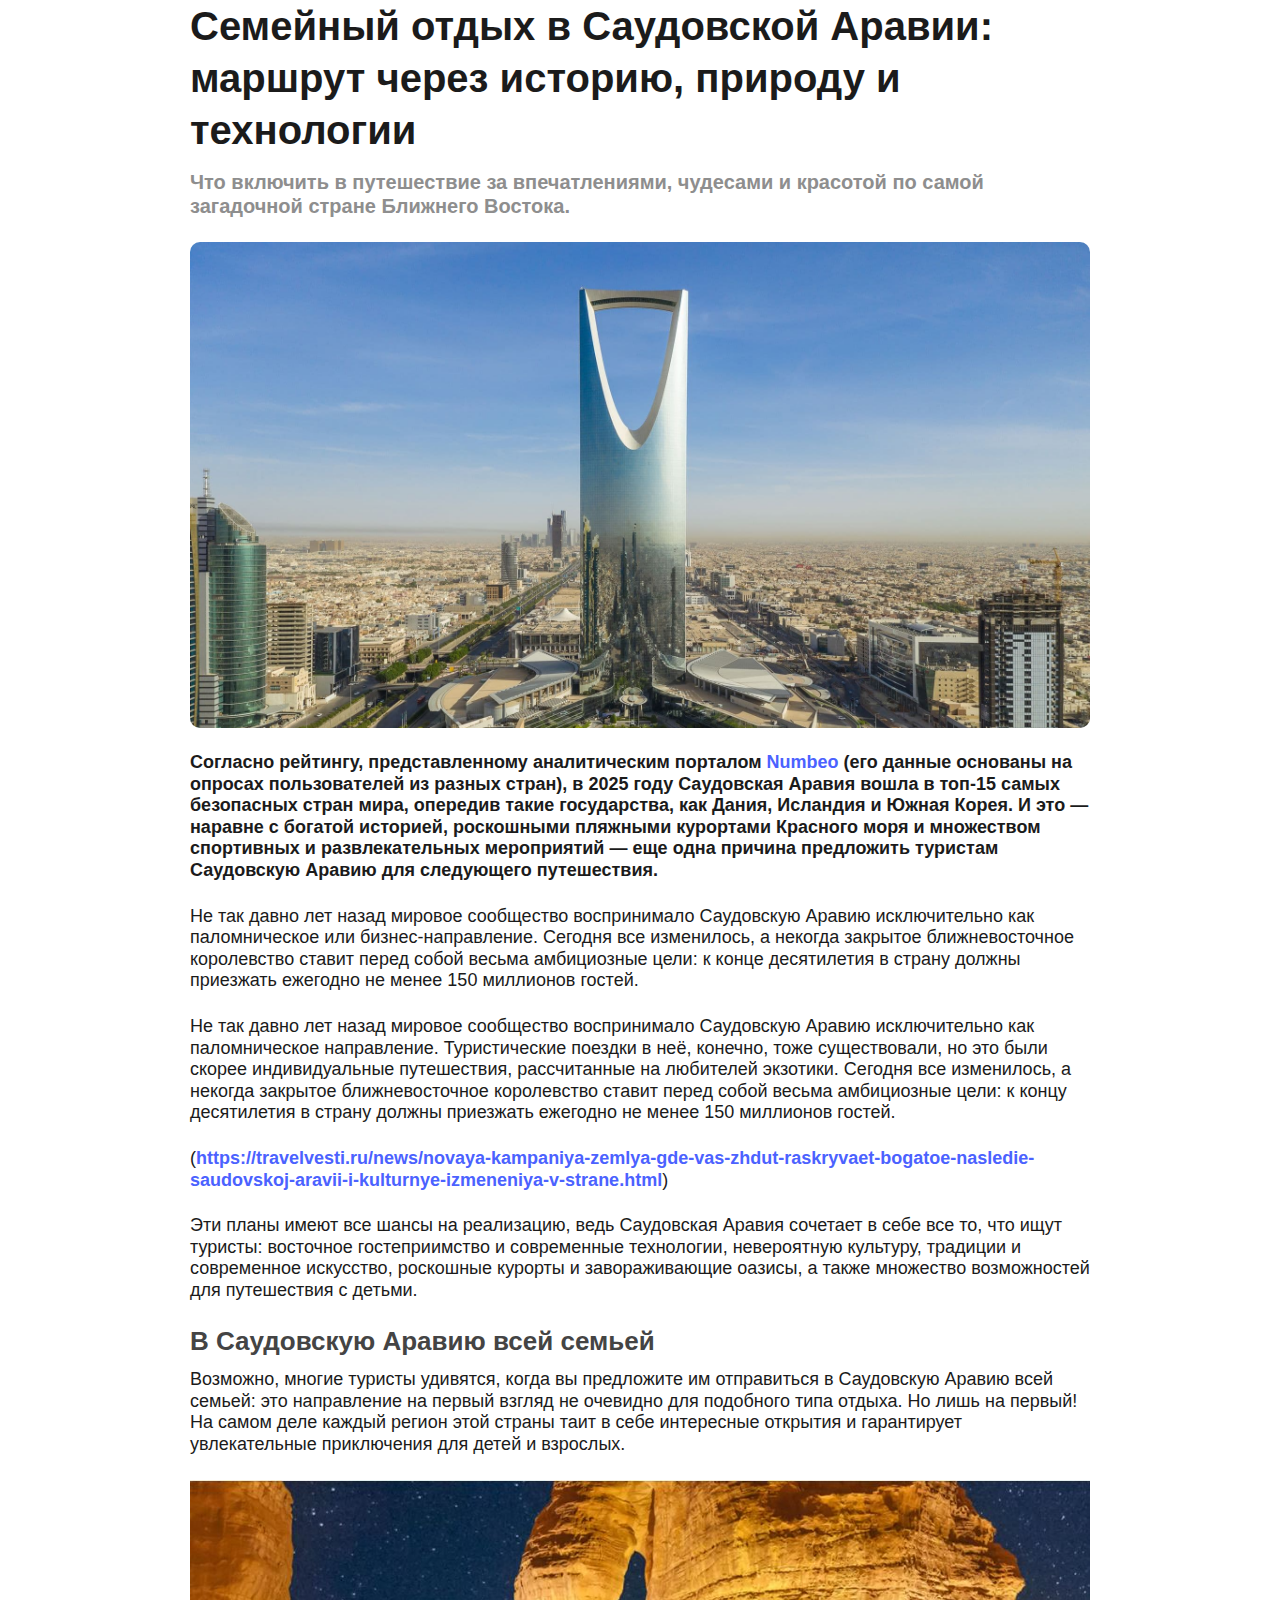
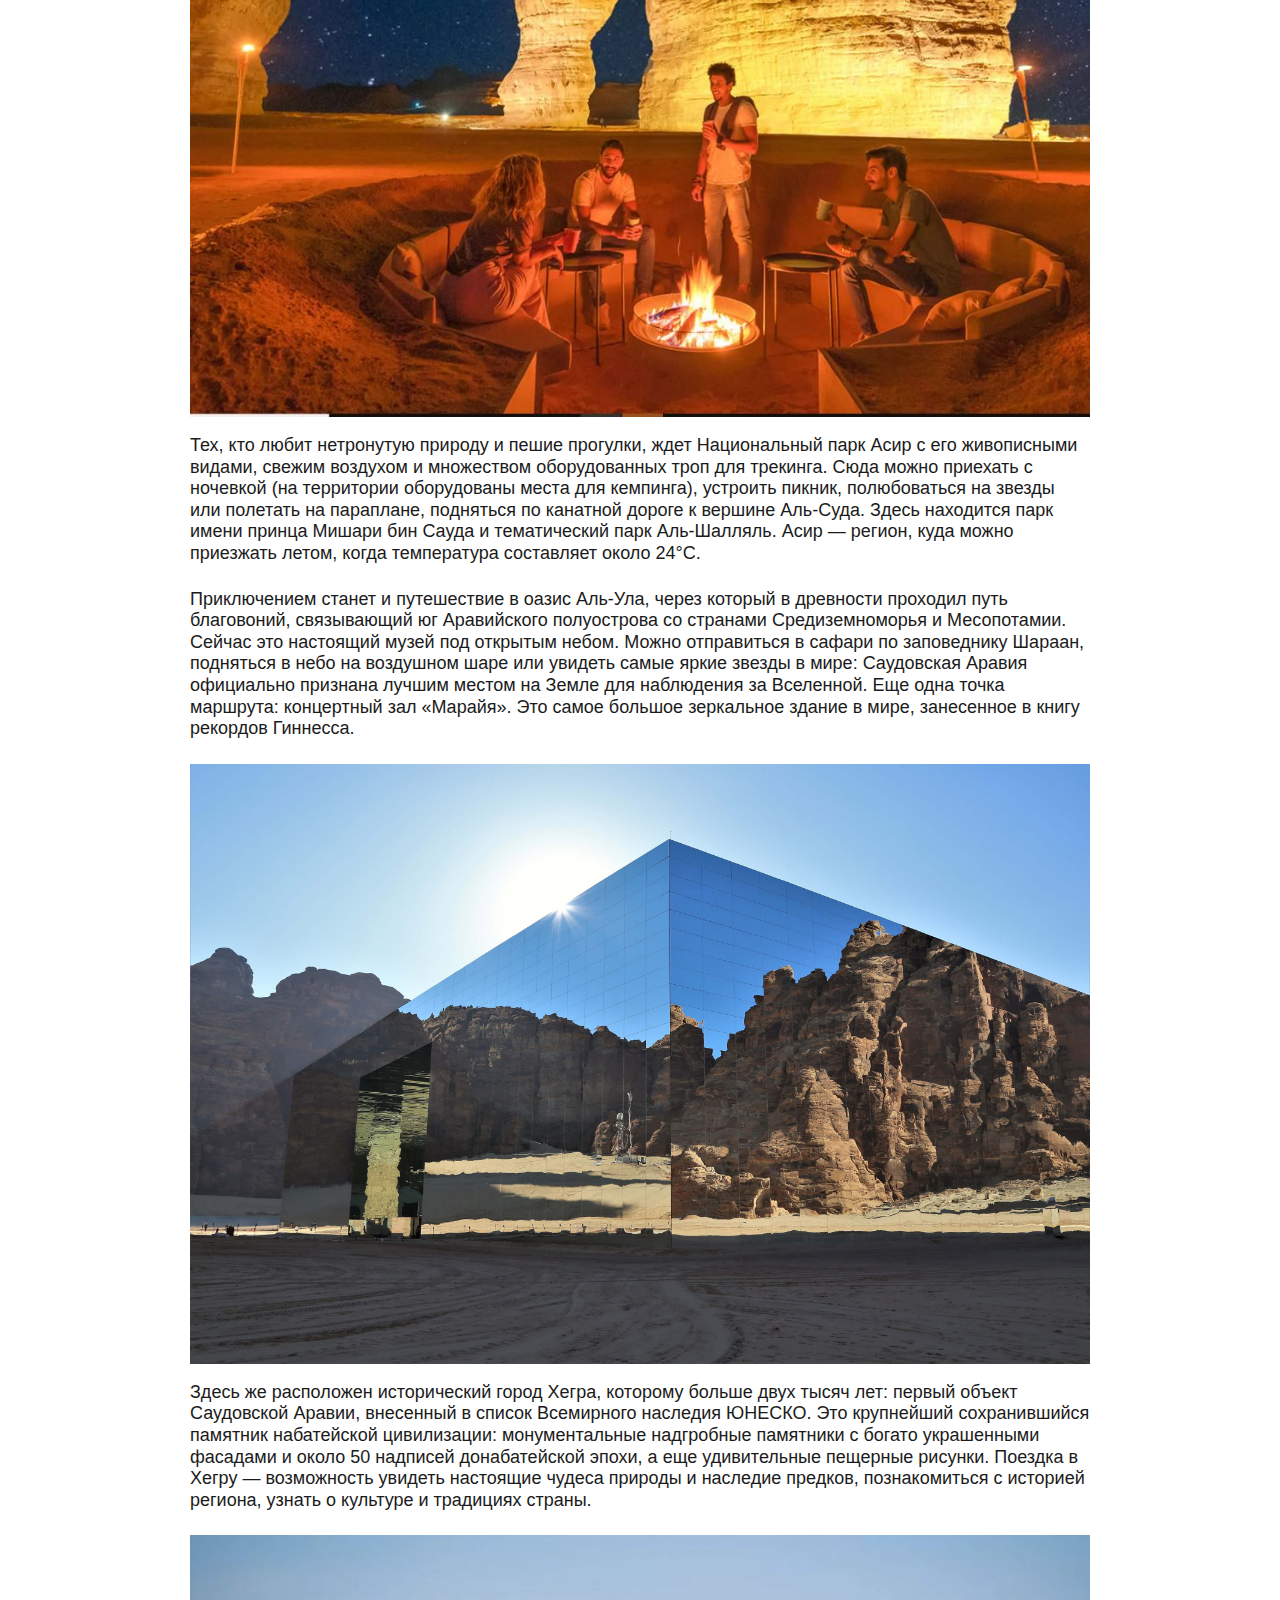
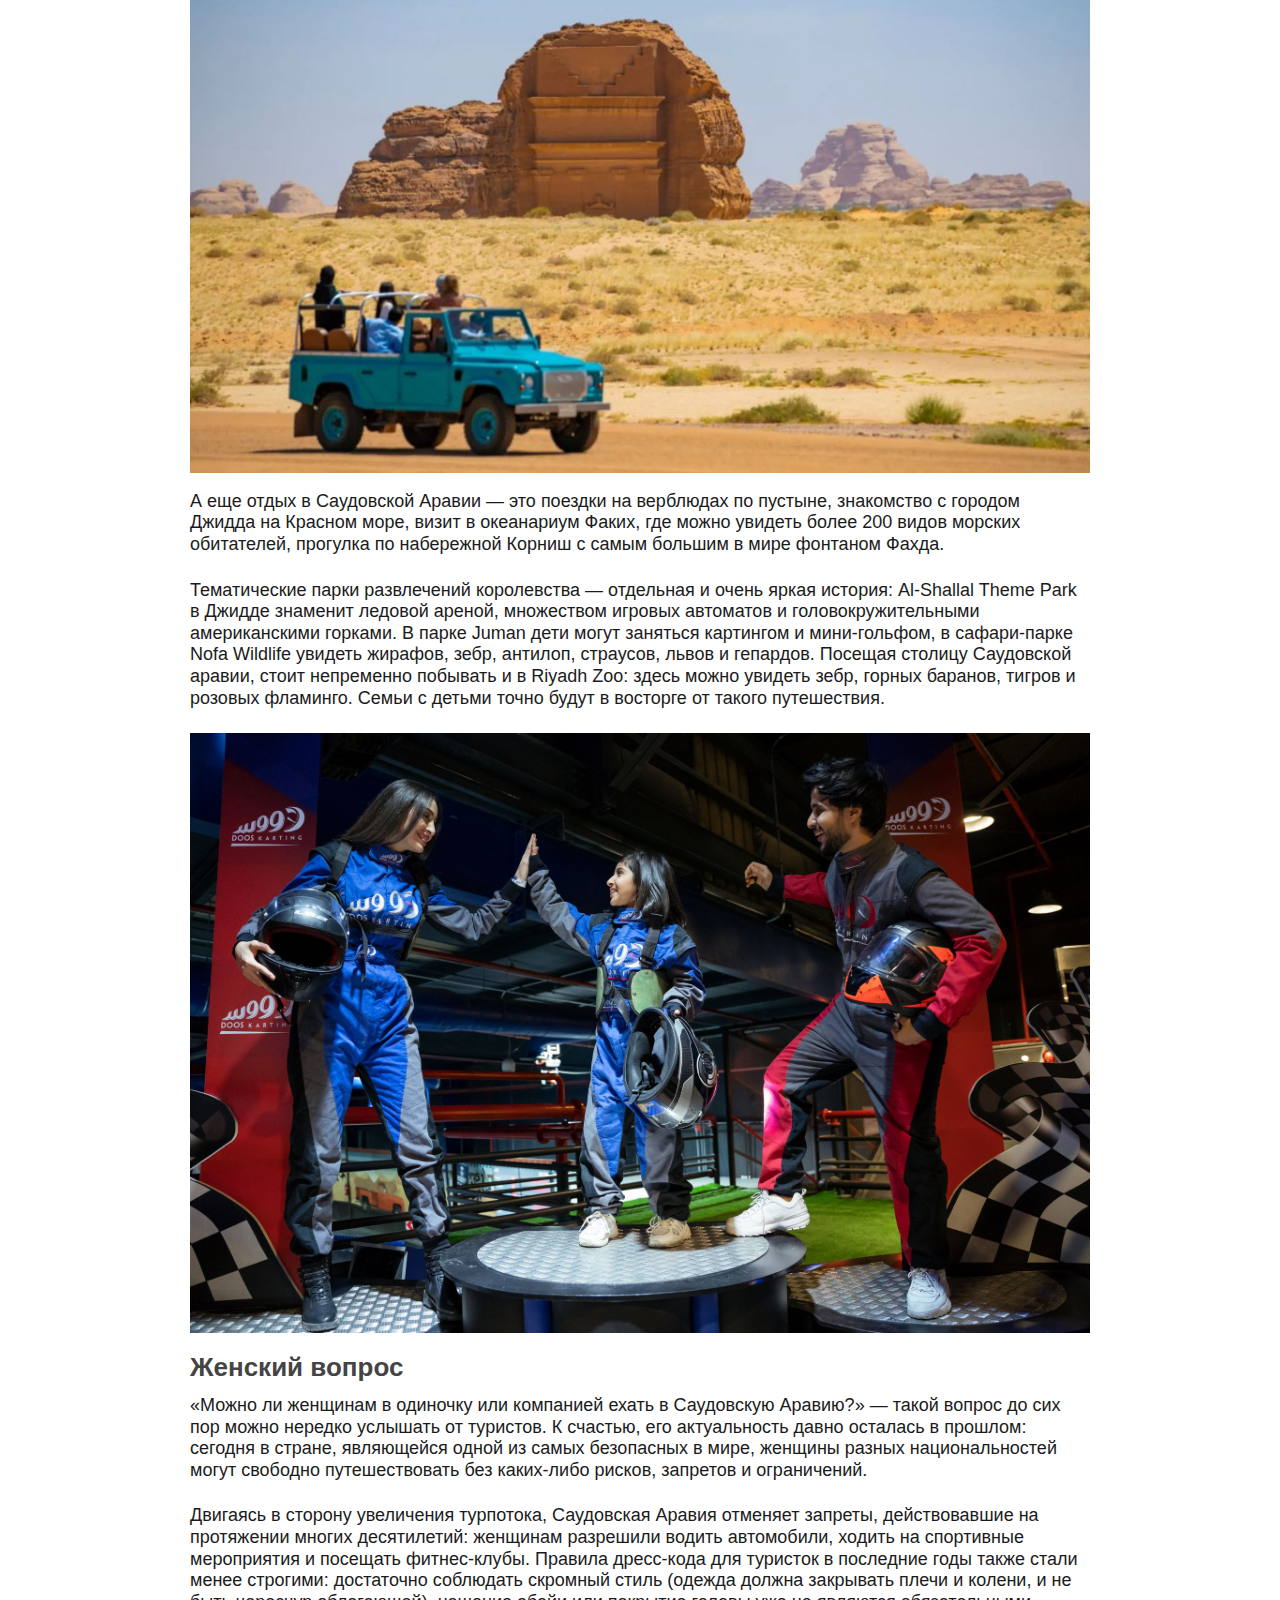
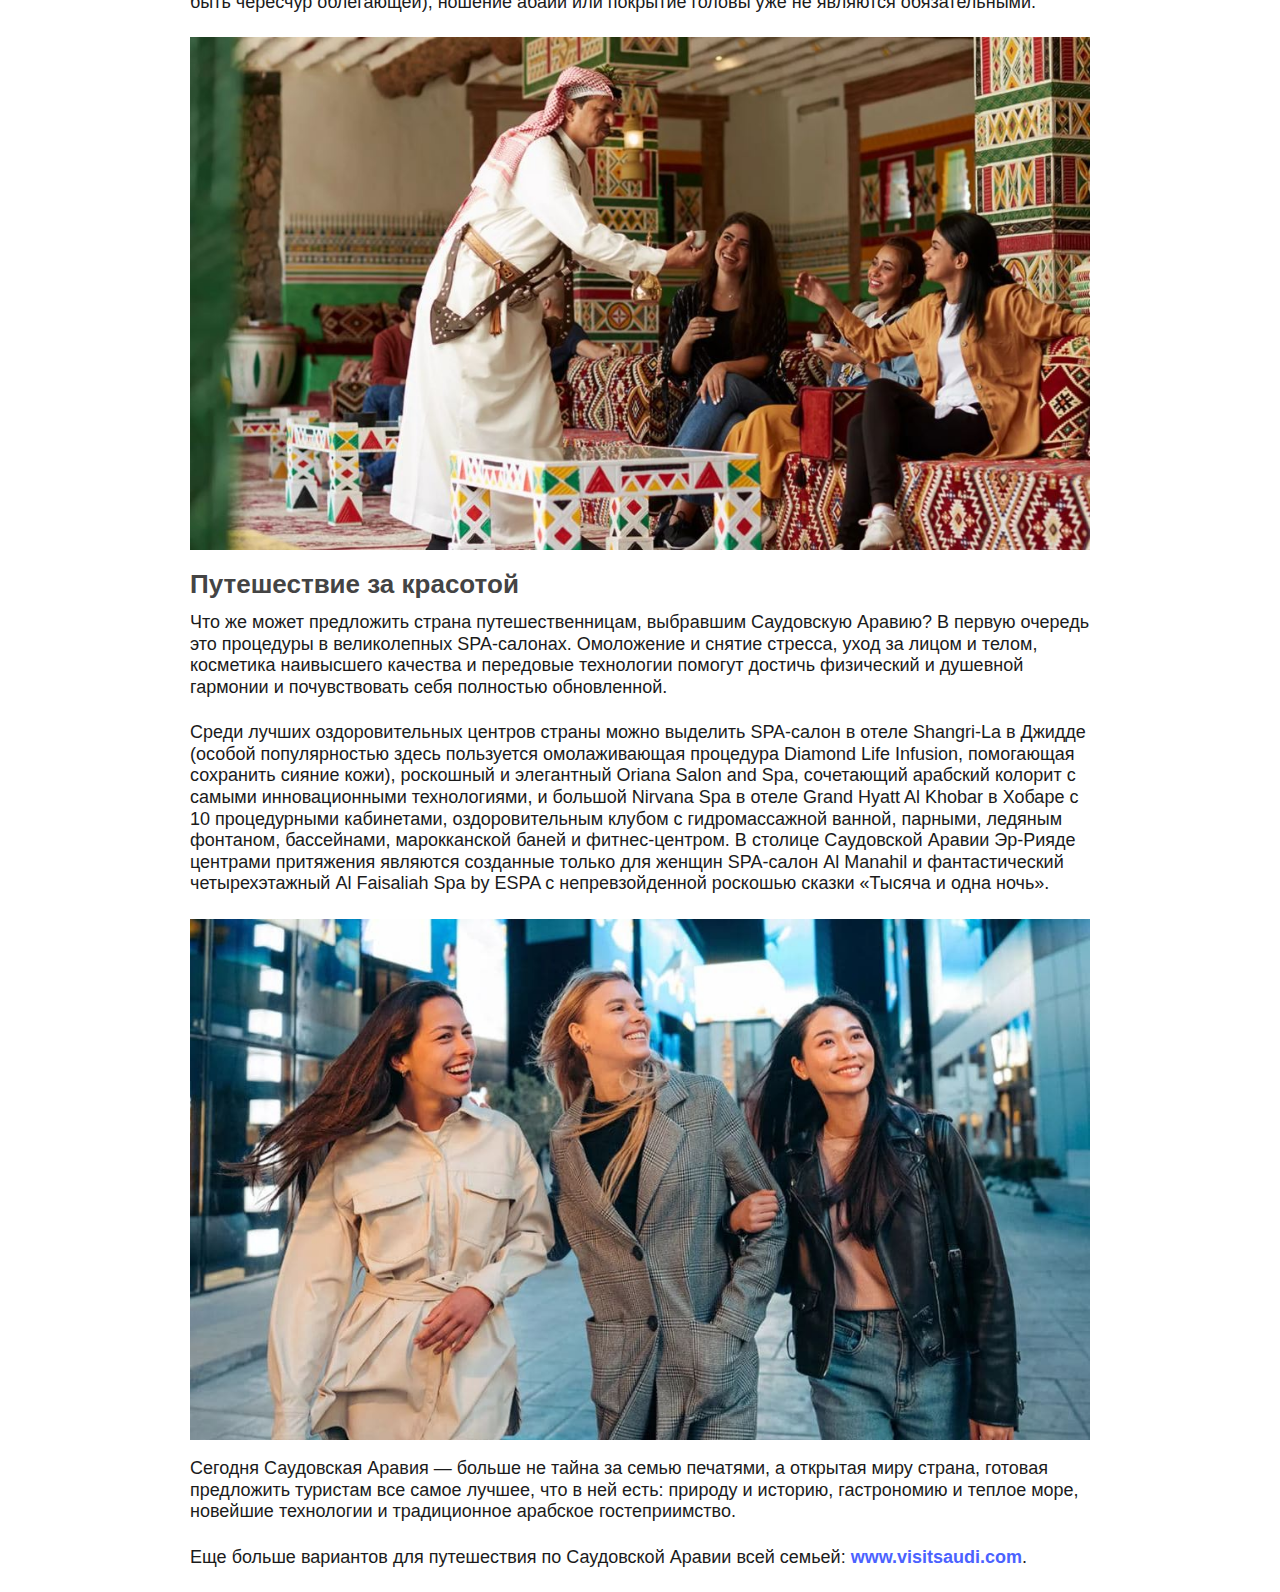
<file: index.html>
<!DOCTYPE html>
<html class="page" lang="ru">

<head>
	<meta charset="UTF-8">
	<title>Семейный отдых в Саудовской Аравии</title>
	<meta name="viewport" content="width=device-width,initial-scale=1">
	<link rel="stylesheet" href="styles/styles.css">
</head>

<body class="page__body">
	<main class="main">
		<article class="article">
			<header class="article__header">
				<h1 class="article__title">Семейный отдых в Саудовской Аравии: маршрут через историю, природу и
					технологии </h1>
				<h2 class="article__announcement">Что включить в путешествие за впечатлениями, чудесами и красотой по
					самой загадочной стране Ближнего Востока. </h2>
			</header>

			<section class="article__top">
				<img class="article__top-image" src="images/family-bonding-activities.jpg"
					alt="Семейный отдых в Саудовской Аравии: маршрут через историю, природу и технологии " />
			</section>

			<section class="article__description">
				<p class="article__text article__text--strong">Согласно рейтингу, представленному аналитическим порталом
					<a class="article__link" href="https://www.numbeo.com/crime/rankings_by_country.jsp?displayColumn=1"
						target="_blank">Numbeo</a> (его данные основаны на опросах пользователей из разных стран), в
					2025 году Саудовская Аравия вошла в топ-15 самых безопасных стран мира, опередив такие государства,
					как Дания, Исландия и Южная Корея. И это — наравне с богатой историей, роскошными пляжными курортами
					Красного моря и множеством спортивных и развлекательных мероприятий — еще одна причина предложить
					туристам Саудовскую Аравию для следующего путешествия.</p>
				<p class="article__text">Не так давно лет назад мировое сообщество воспринимало Саудовскую Аравию
					исключительно как паломническое или бизнес-направление. Сегодня все изменилось, а некогда закрытое
					ближневосточное королевство ставит перед собой весьма амбициозные цели: к конце десятилетия в страну
					должны приезжать ежегодно не менее 150 миллионов гостей. </p>
				<p class="article__text">Не так давно лет назад мировое сообщество воспринимало Саудовскую Аравию
					исключительно как паломническое направление. Туристические поездки в неё, конечно, тоже
					существовали, но это были скорее индивидуальные путешествия, рассчитанные на любителей экзотики.
					Сегодня все изменилось, а некогда закрытое ближневосточное королевство ставит перед собой весьма
					амбициозные цели: к концу десятилетия в страну должны приезжать ежегодно не менее 150 миллионов
					гостей. </p>
				<p class="article__text">(<a class="article__link"
						href="https://travelvesti.ru/news/novaya-kampaniya-zemlya-gde-vas-zhdut-raskryvaet-bogatoe-nasledie-saudovskoj-aravii-i-kulturnye-izmeneniya-v-strane.html"
						target="_blank">https://travelvesti.ru/news/novaya-kampaniya-zemlya-gde-vas-zhdut-raskryvaet-bogatoe-nasledie-saudovskoj-aravii-i-kulturnye-izmeneniya-v-strane.html</a>)
				</p>
				<p class="article__text">Эти планы имеют все шансы на реализацию, ведь Саудовская Аравия сочетает в себе
					все то, что ищут туристы: восточное гостеприимство и современные технологии, невероятную культуру,
					традиции и современное искусство, роскошные курорты и завораживающие оазисы, а также множество
					возможностей для путешествия с детьми. </p>

				<h2 class="article__subtitle">В Саудовскую Аравию всей семьей</h2>
				<p class="article__text">Возможно, многие туристы удивятся, когда вы предложите им отправиться в
					Саудовскую Аравию всей семьей: это направление на первый взгляд не очевидно для подобного типа
					отдыха. Но лишь на первый! На самом деле каждый регион этой страны таит в себе интересные открытия и
					гарантирует увлекательные приключения для детей и взрослых.</p>
				<img class="article__image" src="images/elefant.JPG" alt="Скала Слон" />

				<p class="article__text">Тех, кто любит нетронутую природу и пешие прогулки, ждет Национальный парк Асир
					с его живописными видами, свежим воздухом и множеством оборудованных троп для трекинга. Сюда можно
					приехать с ночевкой (на территории оборудованы места для кемпинга), устроить пикник, полюбоваться на
					звезды или полетать на параплане, подняться по канатной дороге к вершине Аль-Суда. Здесь находится
					парк имени принца Мишари бин Сауда и тематический парк Аль-Шалляль. Асир — регион, куда можно
					приезжать летом, когда температура составляет около 24°C.</p>
				<p class="article__text">Приключением станет и путешествие в оазис Аль-Ула, через который в древности
					проходил путь благовоний, связывающий юг Аравийского полуострова со странами Средиземноморья и
					Месопотамии. Сейчас это настоящий музей под открытым небом. Можно отправиться в сафари по
					заповеднику Шараан, подняться в небо на воздушном шаре или увидеть самые яркие звезды в мире:
					Саудовская Аравия официально признана лучшим местом на Земле для наблюдения за Вселенной. Еще одна
					точка маршрута: концертный зал «Марайя». Это самое большое зеркальное здание в мире, занесенное в
					книгу рекордов Гиннесса.</p>

				<img class="article__image" src="images/AlUla-Maraya-resized.jpg" alt="Концертный зал «Марайя»" />

				<p class="article__text">Здесь же расположен исторический город Хегра, которому больше двух тысяч лет:
					первый объект Саудовской Аравии, внесенный в список Всемирного наследия ЮНЕСКО. Это крупнейший
					сохранившийся памятник набатейской цивилизации: монументальные надгробные памятники с богато
					украшенными фасадами и около 50 надписей донабатейской эпохи, а еще удивительные пещерные рисунки.
					Поездка в Хегру — возможность увидеть настоящие чудеса природы и наследие предков, познакомиться с
					историей региона, узнать о культуре и традициях страны.
				</p>

				<img class="article__image" src="images/alula.JPG" alt="Исторический город Хегра" />

				<p class="article__text">А еще отдых в Саудовской Аравии — это поездки на верблюдах по пустыне,
					знакомство с городом Джидда на Красном море, визит в океанариум Факих, где можно увидеть более 200
					видов морских обитателей, прогулка по набережной Корниш с самым большим в мире фонтаном Фахда.</p>
				<p class="article__text">Тематические парки развлечений королевства — отдельная и очень яркая история:
					Al-Shallal Theme Park в Джидде знаменит ледовой ареной, множеством игровых автоматов и
					головокружительными американскими горками. В парке Juman дети могут заняться картингом и
					мини-гольфом, в сафари-парке Nofa Wildlife увидеть жирафов, зебр, антилоп, страусов, львов и
					гепардов. Посещая столицу Саудовской аравии, стоит непременно побывать и в Riyadh Zoo: здесь можно
					увидеть зебр, горных баранов, тигров и розовых фламинго. Семьи с детьми точно будут в восторге от
					такого путешествия. </p>

				<img class="article__image" src="images/family-bonding-activities-races.jpg"
					alt="Тематический парк развлечений" />

				<h2 class="article__subtitle">Женский вопрос </h2>
				<p class="article__text">«Можно ли женщинам в одиночку или компанией ехать в Саудовскую Аравию?» — такой
					вопрос до сих пор можно нередко услышать от туристов. К счастью, его актуальность давно осталась в
					прошлом: сегодня в стране, являющейся одной из самых безопасных в мире, женщины разных
					национальностей могут свободно путешествовать без каких-либо рисков, запретов и ограничений.</p>
				<p class="article__text">Двигаясь в сторону увеличения турпотока, Саудовская Аравия отменяет запреты,
					действовавшие на протяжении многих десятилетий: женщинам разрешили водить автомобили, ходить на
					спортивные мероприятия и посещать фитнес-клубы. Правила дресс-кода для туристок в последние годы
					также стали менее строгими: достаточно соблюдать скромный стиль (одежда должна закрывать плечи и
					колени, и не быть чересчур облегающей), ношение абайи или покрытие головы уже не являются
					обязательными.</p>

				<img class="article__image" src="images/girls.JPG" alt="Девушки в Саудовской Аравии" />

				<h2 class="article__subtitle">Путешествие за красотой</h2>
				<p class="article__text">Что же может предложить страна путешественницам, выбравшим Саудовскую Аравию? В
					первую очередь это процедуры в великолепных SPA-салонах. Омоложение и снятие стресса, уход за лицом
					и телом, косметика наивысшего качества и передовые технологии помогут достичь физический и душевной
					гармонии и почувствовать себя полностью обновленной.</p>
				<p class="article__text">Среди лучших оздоровительных центров страны можно выделить SPA-салон в отеле
					Shangri-La в Джидде (особой популярностью здесь пользуется омолаживающая процедура Diamond Life
					Infusion, помогающая сохранить сияние кожи), роскошный и элегантный Oriana Salon and Spa, сочетающий
					арабский колорит с самыми инновационными технологиями, и большой Nirvana Spa в отеле Grand Hyatt Al
					Khobar в Хобаре с 10 процедурными кабинетами, оздоровительным клубом с гидромассажной ванной,
					парными, ледяным фонтаном, бассейнами, марокканской баней и фитнес-центром. В столице Саудовской
					Аравии Эр-Рияде центрами притяжения являются созданные только для женщин SPA-салон Al Manahil и
					фантастический четырехэтажный Al Faisaliah Spa by ESPA с непревзойденной роскошью сказки «Тысяча и
					одна ночь». </p>

				<img class="article__image" src="images/girls2.JPG" alt="Девушки в Саудовской Аравии" />

				<p class="article__text">Сегодня Саудовская Аравия — больше не тайна за семью печатями, а открытая миру
					страна, готовая предложить туристам все самое лучшее, что в ней есть: природу и историю, гастрономию
					и теплое море, новейшие технологии и традиционное арабское гостеприимство. </p>
				<p class="article__text">Еще больше вариантов для путешествия по Саудовской Аравии всей семьей: <a
						class="article__link" href="https://www.visitsaudi.com/en"
						target="_blank">www.visitsaudi.com</a>.</p>
			</section>
		</article>
	</main>
</body>
</html>
</file>
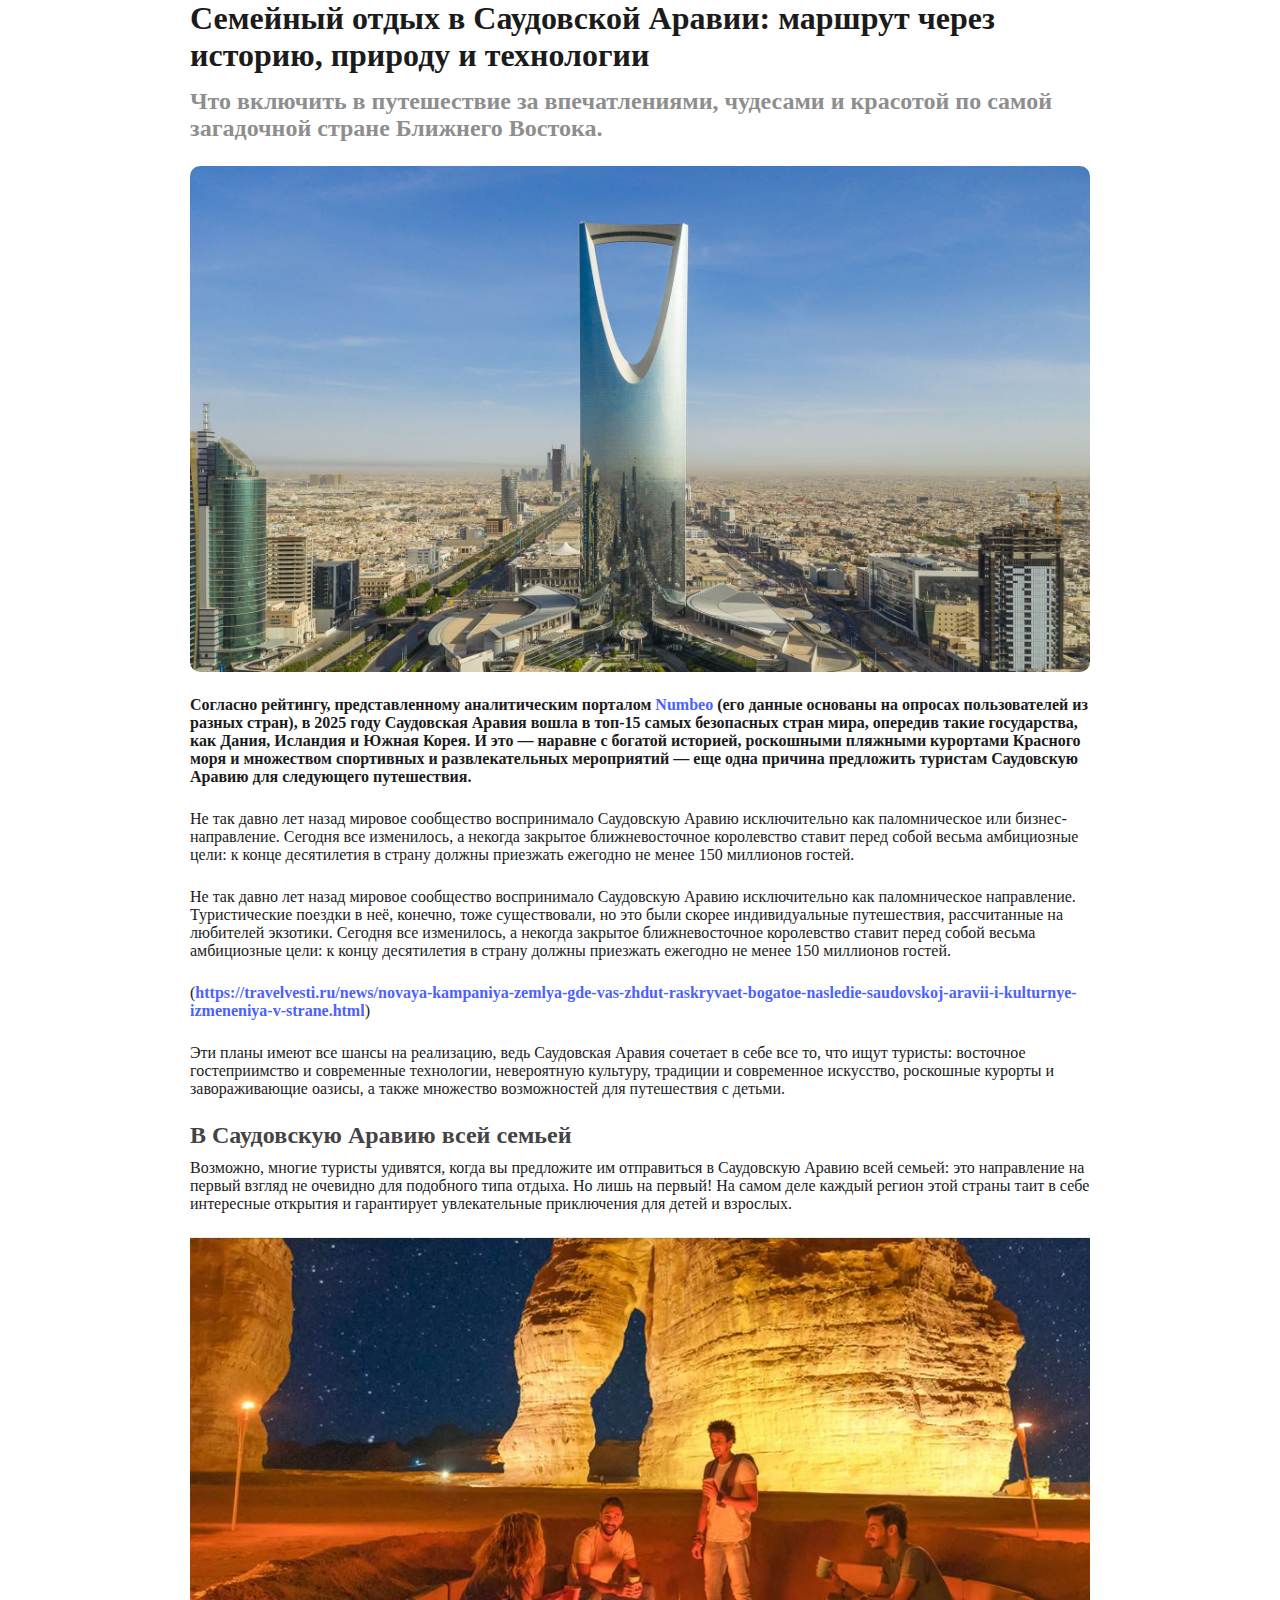
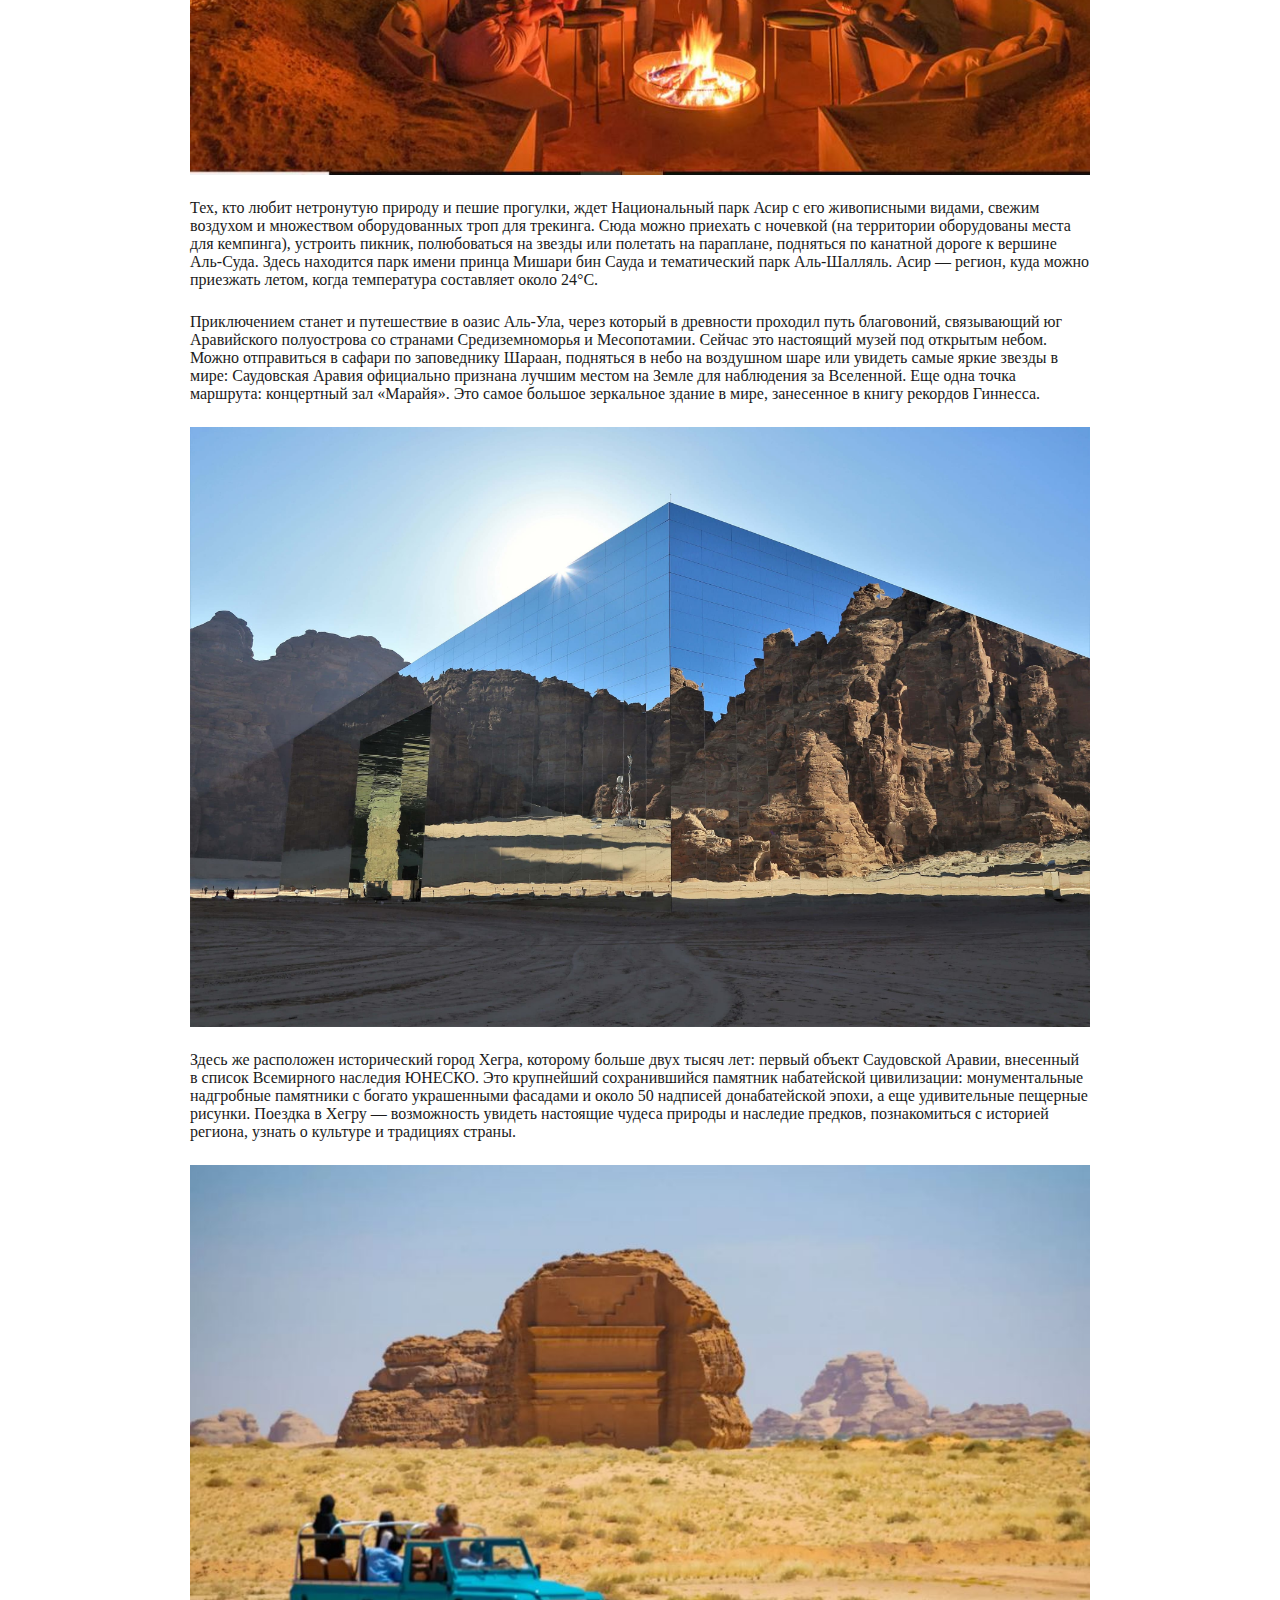
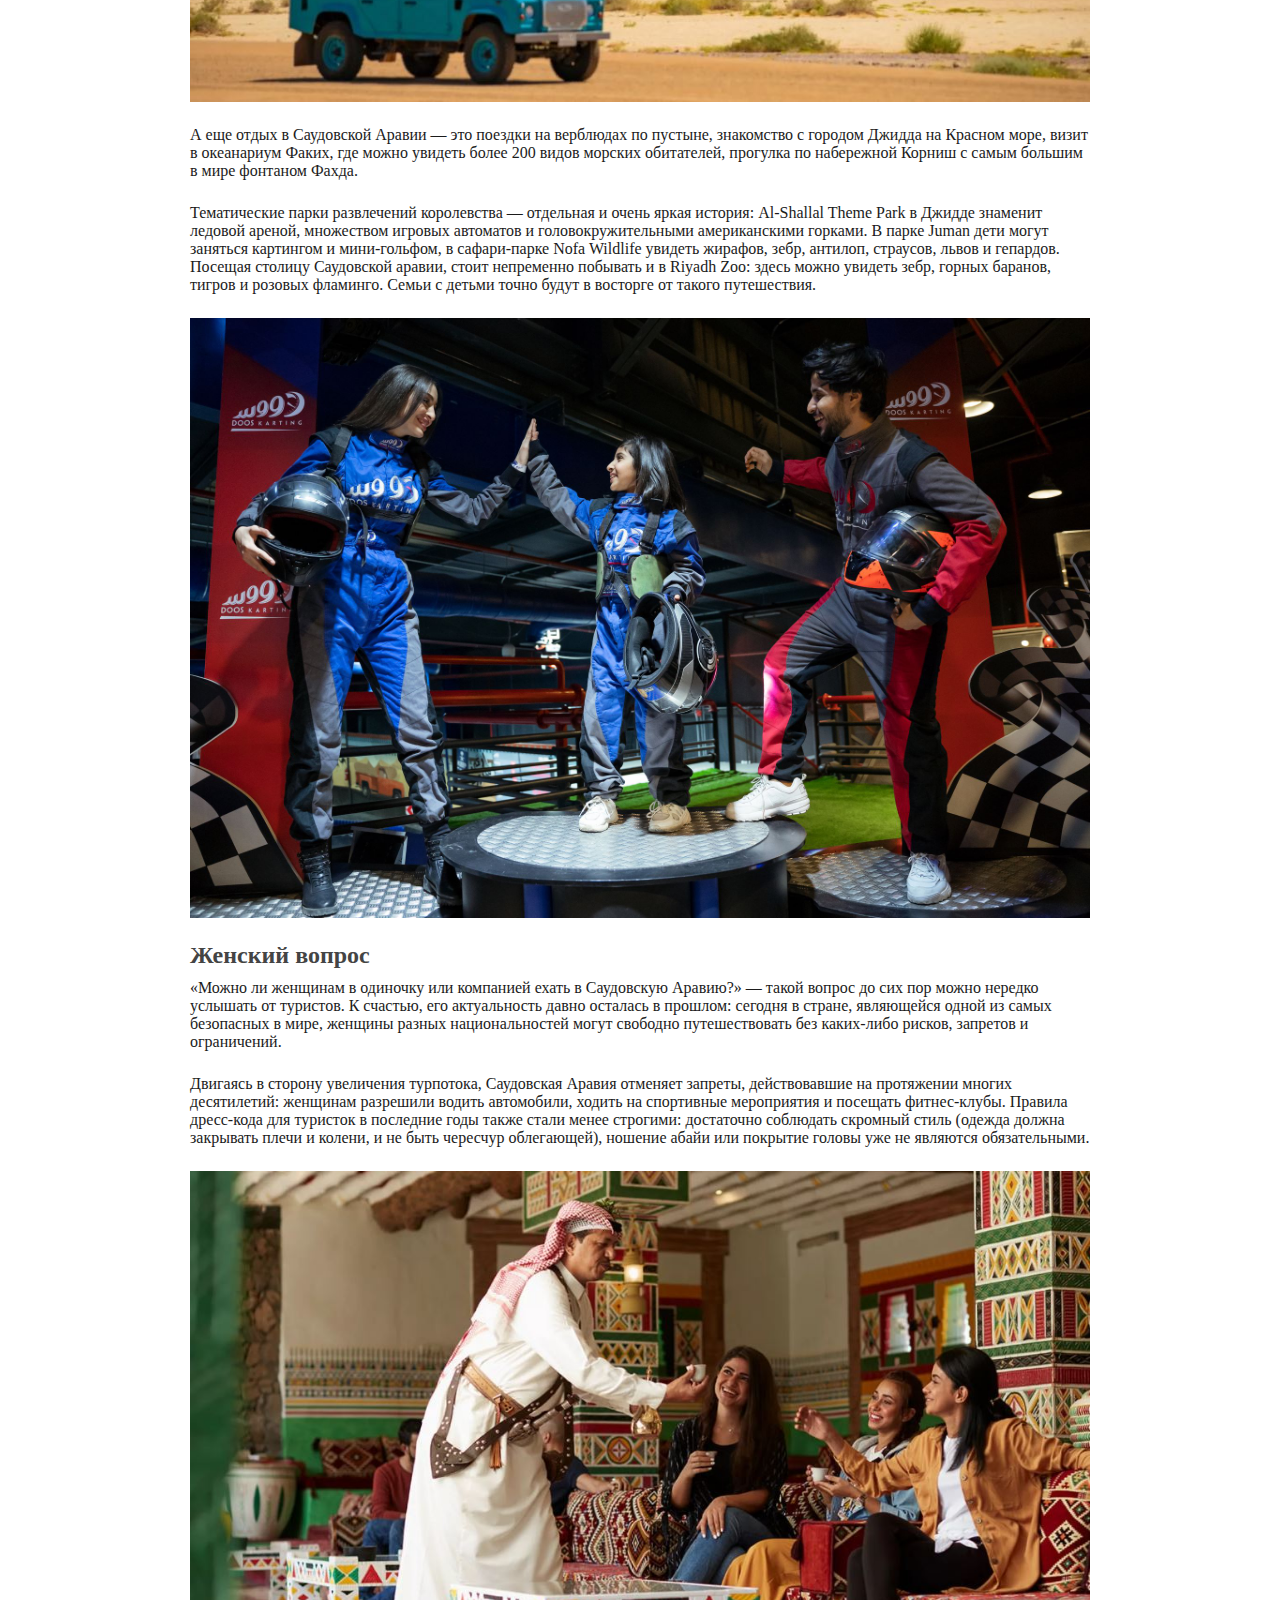
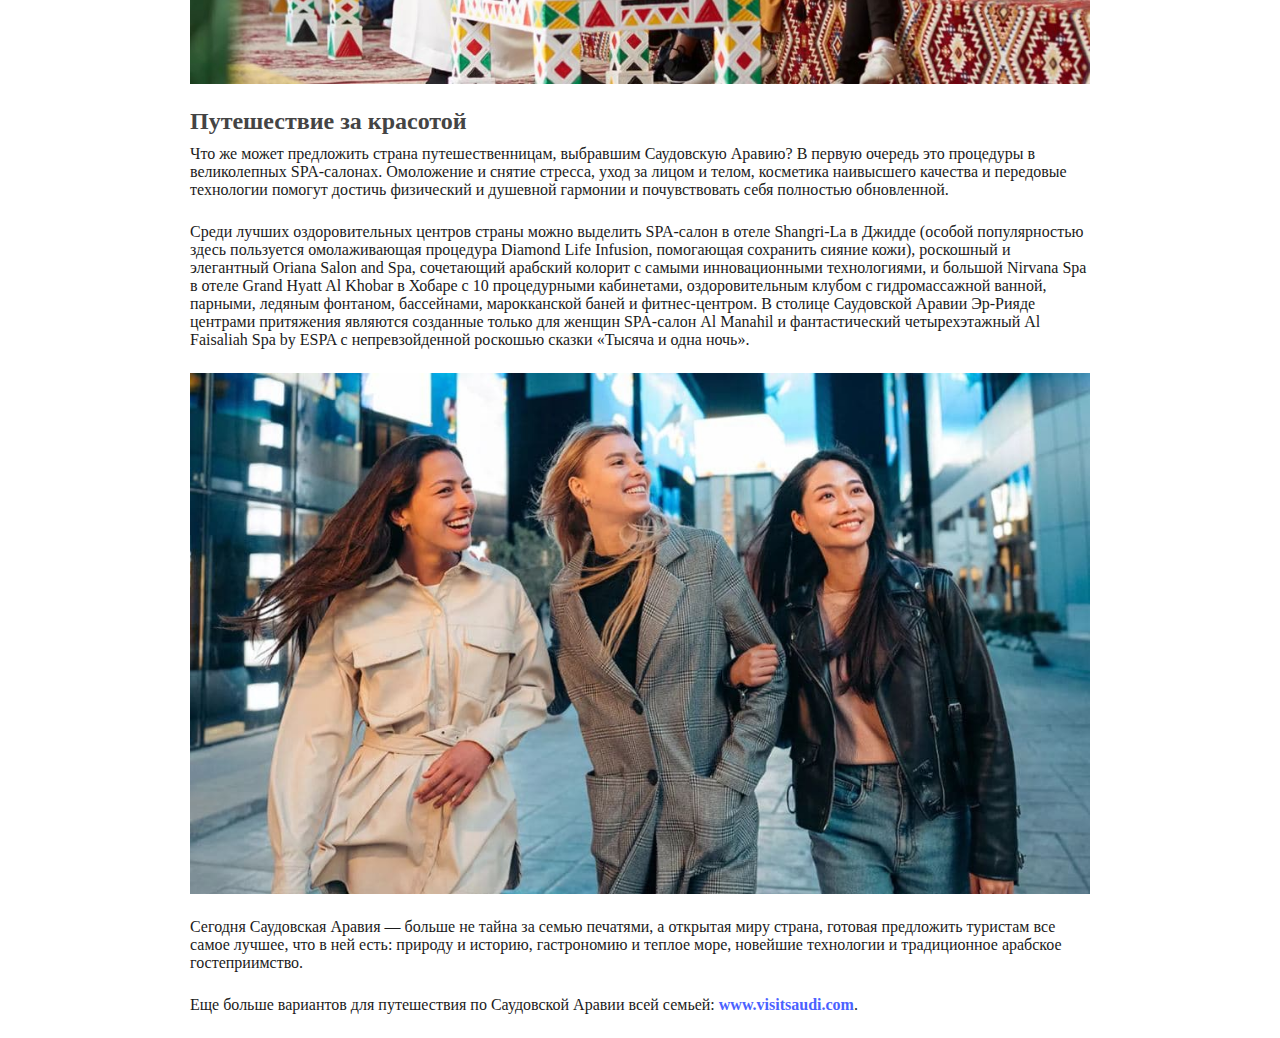
<file: index2.html>
<!DOCTYPE html>
<html class="page" lang="ru">

<head>
	<meta charset="UTF-8">
	<title>Семейный отдых в Саудовской Аравии</title>
	<meta name="viewport" content="width=device-width,initial-scale=1">
	<style>
		p, h1, h2 {
			margin: 0;
			padding: 0;
			border: 0;
		}

		body {
			margin: 0;
			padding: 0 16px;
			width: 100%;
			max-width: 1600px;
			font-weight: 400;
			color: #444;
			box-sizing: border-box;
		}

		main {
			margin: 0 auto;
			width: 100%;
			max-width: 900px;
		}

		article {
			display: flex;
			flex-direction: column;
			gap: 24px;
		}

		h1 {
			margin-bottom: 14px;
			font-weight: 800;
			color: #1b1b1b;
		}

		p {
			margin: 0 0 24px;
			font-weight: 400;
			color: #1b1b1b;
		}

		strong {
			font-weight: 700;
		}

		a {
			font-weight: 700;
			color: #4b62ff;
			text-decoration: none;
		}

		img {
			display: block;
			margin: 0 0 24px;
			width: 100%;
			height: auto;
		}

		.article__announcement {
			font-weight: 600;
			color: #8e8e8e;
		}

		.article__top-image {
			margin: 0;
			height: 100%;
			border-radius: 10px;
			object-fit: cover;
			object-position: center;
		}

		.article__subtitle {
			margin: 10px 0;
			font-weight: 700;
		}

				
	</style>
</head>

<body>
	<main>
		<article>
			<header>
				<h1>Семейный отдых в Саудовской Аравии: маршрут через историю, природу и
					технологии </h1>
				<h2 class="article__announcement">Что включить в путешествие за впечатлениями, чудесами и красотой по
					самой загадочной стране Ближнего Востока. </h2>
			</header>

			<section>
				<img class="article__top-image"
					src="https://faramanta.github.io/profi.travel-news/images/family-bonding-activities.jpg"
					alt="Семейный отдых в Саудовской Аравии: маршрут через историю, природу и технологии " />
			</section>

			<section>
				<p><strong>Согласно рейтингу, представленному аналитическим порталом <a class="article__link"
							href="https://www.numbeo.com/crime/rankings_by_country.jsp?displayColumn=1"
							target="_blank">Numbeo</a> (его данные основаны на опросах пользователей из разных стран), в
						2025 году Саудовская Аравия вошла в топ-15 самых безопасных стран мира, опередив такие
						государства, как Дания, Исландия и Южная Корея. И это — наравне с богатой историей, роскошными
						пляжными курортами Красного моря и множеством спортивных и развлекательных мероприятий — еще
						одна причина предложить туристам Саудовскую Аравию для следующего путешествия.</strong></p>
				<p>Не так давно лет назад мировое сообщество воспринимало Саудовскую Аравию исключительно как
					паломническое или бизнес-направление. Сегодня все изменилось, а некогда закрытое ближневосточное
					королевство ставит перед собой весьма амбициозные цели: к конце десятилетия в страну должны
					приезжать ежегодно не менее 150 миллионов гостей. </p>
				<p>Не так давно лет назад мировое сообщество воспринимало Саудовскую Аравию исключительно как
					паломническое направление. Туристические поездки в неё, конечно, тоже существовали, но это были
					скорее индивидуальные путешествия, рассчитанные на любителей экзотики. Сегодня все изменилось, а
					некогда закрытое ближневосточное королевство ставит перед собой весьма амбициозные цели: к концу
					десятилетия в страну должны приезжать ежегодно не менее 150 миллионов гостей. </p>
				<p>(<a href="https://travelvesti.ru/news/novaya-kampaniya-zemlya-gde-vas-zhdut-raskryvaet-bogatoe-nasledie-saudovskoj-aravii-i-kulturnye-izmeneniya-v-strane.html"
						target="_blank">https://travelvesti.ru/news/novaya-kampaniya-zemlya-gde-vas-zhdut-raskryvaet-bogatoe-nasledie-saudovskoj-aravii-i-kulturnye-izmeneniya-v-strane.html</a>)
				</p>
				<p>Эти планы имеют все шансы на реализацию, ведь Саудовская Аравия сочетает в себе все то, что ищут
					туристы: восточное гостеприимство и современные технологии, невероятную культуру, традиции и
					современное искусство, роскошные курорты и завораживающие оазисы, а также множество возможностей для
					путешествия с детьми. </p>

				<h2 class="article__subtitle">В Саудовскую Аравию всей семьей</h2>
				<p>Возможно, многие туристы удивятся, когда вы предложите им отправиться в
					Саудовскую Аравию всей семьей: это направление на первый взгляд не очевидно для подобного типа
					отдыха. Но лишь на первый! На самом деле каждый регион этой страны таит в себе интересные открытия и
					гарантирует увлекательные приключения для детей и взрослых.</p>
				<img src="https://faramanta.github.io/profi.travel-news/images/elefant.JPG"
					alt="Скала Слон" />

				<p>Тех, кто любит нетронутую природу и пешие прогулки, ждет Национальный парк Асир
					с его живописными видами, свежим воздухом и множеством оборудованных троп для трекинга. Сюда можно
					приехать с ночевкой (на территории оборудованы места для кемпинга), устроить пикник, полюбоваться на
					звезды или полетать на параплане, подняться по канатной дороге к вершине Аль-Суда. Здесь находится
					парк имени принца Мишари бин Сауда и тематический парк Аль-Шалляль. Асир — регион, куда можно
					приезжать летом, когда температура составляет около 24°C.</p>
				<p>Приключением станет и путешествие в оазис Аль-Ула, через который в древности
					проходил путь благовоний, связывающий юг Аравийского полуострова со странами Средиземноморья и
					Месопотамии. Сейчас это настоящий музей под открытым небом. Можно отправиться в сафари по
					заповеднику Шараан, подняться в небо на воздушном шаре или увидеть самые яркие звезды в мире:
					Саудовская Аравия официально признана лучшим местом на Земле для наблюдения за Вселенной. Еще одна
					точка маршрута: концертный зал «Марайя». Это самое большое зеркальное здание в мире, занесенное в
					книгу рекордов Гиннесса.</p>

				<img src="https://faramanta.github.io/profi.travel-news/images/AlUla-Maraya-resized.jpg"
					alt="Концертный зал «Марайя»" />

				<p>Здесь же расположен исторический город Хегра, которому больше двух тысяч лет:
					первый объект Саудовской Аравии, внесенный в список Всемирного наследия ЮНЕСКО. Это крупнейший
					сохранившийся памятник набатейской цивилизации: монументальные надгробные памятники с богато
					украшенными фасадами и около 50 надписей донабатейской эпохи, а еще удивительные пещерные рисунки.
					Поездка в Хегру — возможность увидеть настоящие чудеса природы и наследие предков, познакомиться с
					историей региона, узнать о культуре и традициях страны.
				</p>

				<img src="https://faramanta.github.io/profi.travel-news/images/alula.JPG"
					alt="Исторический город Хегра" />

				<p>А еще отдых в Саудовской Аравии — это поездки на верблюдах по пустыне,
					знакомство с городом Джидда на Красном море, визит в океанариум Факих, где можно увидеть более 200
					видов морских обитателей, прогулка по набережной Корниш с самым большим в мире фонтаном Фахда.</p>
				<p>Тематические парки развлечений королевства — отдельная и очень яркая история:
					Al-Shallal Theme Park в Джидде знаменит ледовой ареной, множеством игровых автоматов и
					головокружительными американскими горками. В парке Juman дети могут заняться картингом и
					мини-гольфом, в сафари-парке Nofa Wildlife увидеть жирафов, зебр, антилоп, страусов, львов и
					гепардов. Посещая столицу Саудовской аравии, стоит непременно побывать и в Riyadh Zoo: здесь можно
					увидеть зебр, горных баранов, тигров и розовых фламинго. Семьи с детьми точно будут в восторге от
					такого путешествия. </p>

				<img src="https://faramanta.github.io/profi.travel-news/images/family-bonding-activities-races.jpg"
					alt="Тематический парк развлечений" />

				<h2 class="article__subtitle">Женский вопрос </h2>
				<p>«Можно ли женщинам в одиночку или компанией ехать в Саудовскую Аравию?» — такой
					вопрос до сих пор можно нередко услышать от туристов. К счастью, его актуальность давно осталась в
					прошлом: сегодня в стране, являющейся одной из самых безопасных в мире, женщины разных
					национальностей могут свободно путешествовать без каких-либо рисков, запретов и ограничений.</p>
				<p>Двигаясь в сторону увеличения турпотока, Саудовская Аравия отменяет запреты,
					действовавшие на протяжении многих десятилетий: женщинам разрешили водить автомобили, ходить на
					спортивные мероприятия и посещать фитнес-клубы. Правила дресс-кода для туристок в последние годы
					также стали менее строгими: достаточно соблюдать скромный стиль (одежда должна закрывать плечи и
					колени, и не быть чересчур облегающей), ношение абайи или покрытие головы уже не являются
					обязательными.</p>

				<img src="https://faramanta.github.io/profi.travel-news/images/girls.JPG" alt="Девушки в Саудовской Аравии" />

				<h2 class="article__subtitle">Путешествие за красотой</h2>
				<p>Что же может предложить страна путешественницам, выбравшим Саудовскую Аравию? В
					первую очередь это процедуры в великолепных SPA-салонах. Омоложение и снятие стресса, уход за лицом
					и телом, косметика наивысшего качества и передовые технологии помогут достичь физический и душевной
					гармонии и почувствовать себя полностью обновленной.</p>
				<p>Среди лучших оздоровительных центров страны можно выделить SPA-салон в отеле
					Shangri-La в Джидде (особой популярностью здесь пользуется омолаживающая процедура Diamond Life
					Infusion, помогающая сохранить сияние кожи), роскошный и элегантный Oriana Salon and Spa, сочетающий
					арабский колорит с самыми инновационными технологиями, и большой Nirvana Spa в отеле Grand Hyatt Al
					Khobar в Хобаре с 10 процедурными кабинетами, оздоровительным клубом с гидромассажной ванной,
					парными, ледяным фонтаном, бассейнами, марокканской баней и фитнес-центром. В столице Саудовской
					Аравии Эр-Рияде центрами притяжения являются созданные только для женщин SPA-салон Al Manahil и
					фантастический четырехэтажный Al Faisaliah Spa by ESPA с непревзойденной роскошью сказки «Тысяча и
					одна ночь». </p>

				<img src="https://faramanta.github.io/profi.travel-news/images/girls2.JPG" alt="Девушки в Саудовской Аравии" />

				<p>Сегодня Саудовская Аравия — больше не тайна за семью печатями, а открытая миру
					страна, готовая предложить туристам все самое лучшее, что в ней есть: природу и историю, гастрономию
					и теплое море, новейшие технологии и традиционное арабское гостеприимство. </p>
				<p>Еще больше вариантов для путешествия по Саудовской Аравии всей семьей: <a href="https://www.visitsaudi.com/en"
						target="_blank">www.visitsaudi.com</a>.</p>
			</section>
		</article>
	</main>

	<footer class="page__footer">

	</footer>

</body>

</html>
</file>
<file: styles/styles.css>
p, h1 {
	margin: 0;
    padding: 0;
    border: 0;
}

.page__body {
	margin: 0;
    padding: 0 16px;
  	color: #444;
  	font-family: "Proxima Nova", Arial, sans-serif;
  	font-weight: 400;
  	max-width: 1600px;
  	box-sizing: border-box;
}

.main {
	margin: 0 auto;
	max-width: 900px;
    width: 100%;
}

.article {
	display: flex;
	flex-direction: column;
	gap: 24px;
}

.article__title {
	margin-bottom: 14px;
	font-size: 20px;
    font-weight: 800;
    line-height: 130%;
    color: #1b1b1b;
}
.article__announcement {
	margin: 0;
	font-size: 16px;
    font-weight: 600;
    line-height: 120%;
    color: #8e8e8e;
}

.article__top-image {
	display: block;
    width: 100%;
    height: 100%;
    object-fit: cover;
    object-position: center;
    max-height: 178px;
    border-radius: 10px;
}

.article__subtitle {
    margin: 010px 0;
    font-size: 20px;
    font-weight: 700;
    line-height: 130%;
}

.article__text {
	margin: 0 0 18px;
	font-size: 14px;
    font-weight: 400;
    line-height: 120%;
    color: #1b1b1b;
}

.article__text--strong {
	font-weight: 700;
}

.article__link {
	font-weight: 700;
    color: #4b62ff;
	text-decoration: none;
}

.article__image {
	display: block;
	margin: 0 0 18px;
	width: 100%;
    height: auto;
}

@media (min-width: 768px) {
    .article__title {
        font-size: 32px;
    }

	.article__announcement {
        font-size: 18px;
    }

	.article__top-image {
        max-height: 420px;
    }

	.article__text {
        font-size: 16px;
		margin: 0 0 24px;
    }

	.article__subtitle {
        font-size: 22px;
    }
}

@media (min-width: 1280px) {
    .article__title {
        font-size: 40px;
    }

	.article__announcement {
        font-size: 20px;
    }

	.article__top-image {
        max-height: 486px;
    }

	.article__text {
        font-size: 18px;
    }

	.article__subtitle {
        font-size: 26px;
    }
}
</file>
